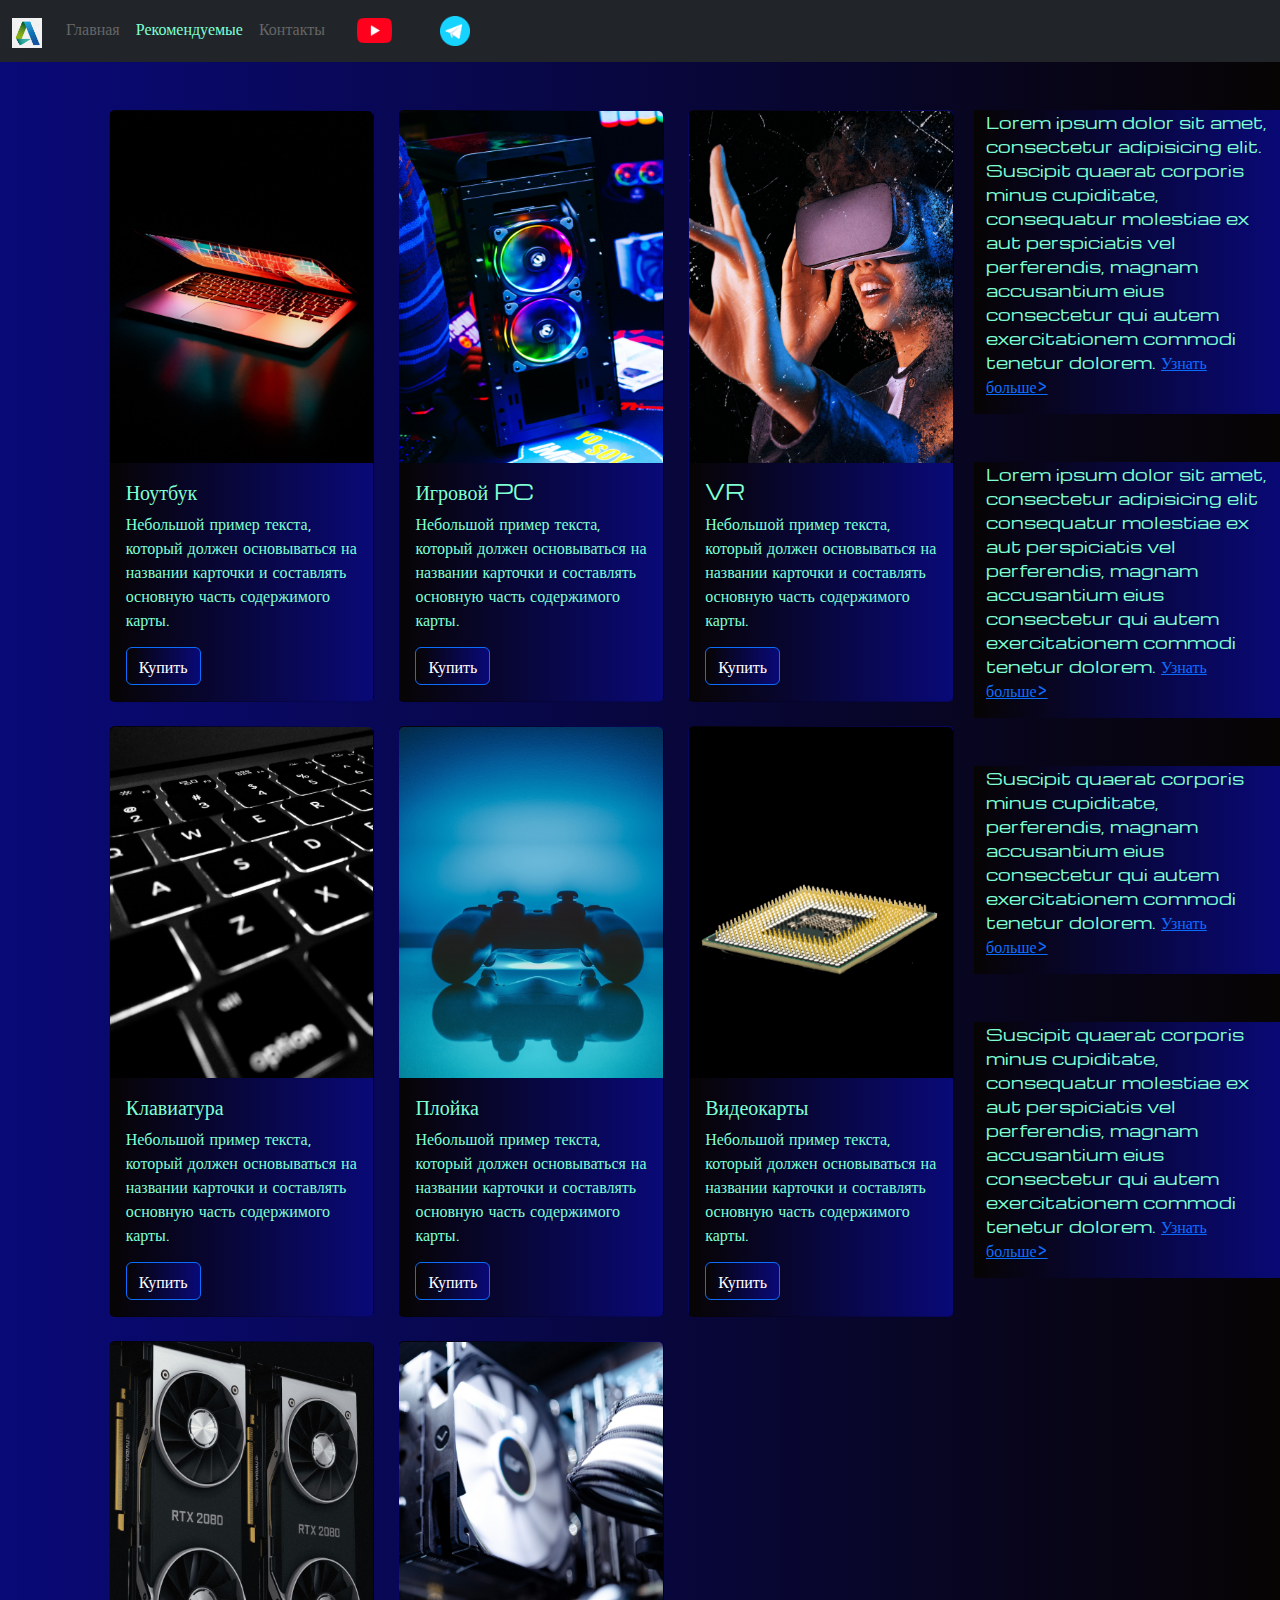
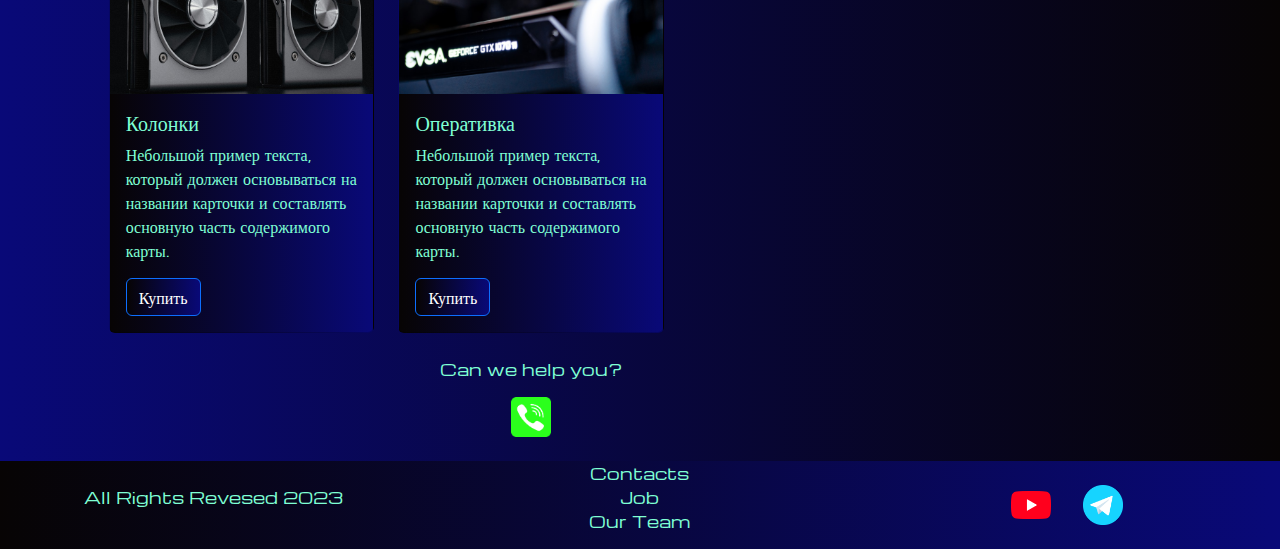
<file: index.html>
<!DOCTYPE html>
<html lang="en">

<head>
    <meta charset="UTF-8">
    <meta name="viewport" content="width=device-width, initial-scale=1.0">
    <title>Document</title>
    <link rel="stylesheet" href="https://cdn.jsdelivr.net/npm/bootstrap@5.3.0/dist/css/bootstrap.min.css">
    <link rel="stylesheet" href="source/styles/mycss.css">
</head>

<body class="bo">
    <header>
        <nav class="navbar navbar-expand-lg bg-dark">
            <div class="container-fluid">
                <a class="navbar-brand" href="pricing.html"><img
                        src="source/files/png-transparent-green-teal-and-blue-triangle-logo-autodesk-revit-logo-autodesk-inventor-autocad-a-letter-angle-3d-computer-graphics-rectangle.png"
                        alt=""></a>
                <button class="navbar-toggler" type="button" data-bs-toggle="collapse" data-bs-target="#navbarNav"
                    aria-controls="navbarNav" aria-expanded="false" aria-label="Переключатель навигации">
                    <span class="navbar-toggler-icon"></span>
                </button>
                <div class="collapse navbar-collapse" id="navbarNav">
                    <ul class="navbar-nav">
                        <li class="nav-item">
                            <a class="nav-link active" aria-current="page" href="pricing.html">Главная</a>
                        </li>
                        <li class="nav-item">
                            <a class="nav-link" href="/">Рекомендуемые</a>
                        </li>
                        <li class="nav-item">
                            <a class="nav-link active" href="/">Контакты</a>
                        </li>
                        <li class="nav-item">
                            <a class="nav-link active" href="/"><img style="width: 35px; margin-inline: 1em;"
                                    src="source/files/yt.png" alt=""></a>
                        </li>
                        <li class="nav-item">
                            <a class="nav-link active" href="/"><img style="width: 30px; margin-inline: 1em;"
                                    src="source/files/tg.png" alt=""></a>
                        </li>
                    </ul>
                </div>
            </div>
        </nav>
    </header>

    <section>
        <div class=".container-fluid mt-4">
            <div class="row">
                <div class="col-lg-1">
                </div>

                <div class="col-lg-8 col-md-12">
                    <div class="row">
                        <div class="col-lg-4 col-md-6 mt-4">
                            <div class="card">
                                <img src="source/files/laptop.png" class="card-img-top" alt="...">
                                <div class="card-body">
                                    <h5 class="card-title">Ноутбук</h5>
                                    <p class="card-text">Небольшой пример текста, который должен основываться на
                                        названии
                                        карточки и составлять основную часть содержимого карты.</p>
                                    <a href="#" class="btn btn-primary">Купить</a>
                                </div>
                            </div>
                        </div>
                        <div class="col-lg-4 col-md-6 mt-4">
                            <div class="card">
                                <img src="source/files/gaming pc.png" class="card-img-top" alt="...">
                                <div class="card-body">
                                    <h5 class="card-title">Игровой PC</h5>
                                    <p class="card-text">Небольшой пример текста, который должен основываться на
                                        названии
                                        карточки и составлять основную часть содержимого карты.</p>
                                    <a href="#" class="btn btn-primary">Купить</a>
                                </div>
                            </div>
                        </div>
                        <div class="col-lg-4 col-md-6 mt-4">
                            <div class="card">
                                <img src="source/files/vr.png" class="card-img-top" alt="...">
                                <div class="card-body">
                                    <h5 class="card-title">VR</h5>
                                    <p class="card-text">Небольшой пример текста, который должен основываться на
                                        названии
                                        карточки и составлять основную часть содержимого карты.</p>
                                    <a href="#" class="btn btn-primary">Купить</a>
                                </div>
                            </div>
                        </div>
                        <div class="col-lg-4 col-md-6 mt-4">
                            <div class="card">
                                <img src="source/files/acc.png" class="card-img-top" alt="...">
                                <div class="card-body">
                                    <h5 class="card-title">Клавиатура</h5>
                                    <p class="card-text">Небольшой пример текста, который должен основываться на
                                        названии
                                        карточки и составлять основную часть содержимого карты.</p>
                                    <a href="#" class="btn btn-primary">Купить</a>
                                </div>
                            </div>
                        </div>
                        <div class="col-lg-4 col-md-6 mt-4">
                            <div class="card">
                                <img src="source/files/controller.png" class="card-img-top" alt="...">
                                <div class="card-body">
                                    <h5 class="card-title">Плойка</h5>
                                    <p class="card-text">Небольшой пример текста, который должен основываться на
                                        названии
                                        карточки и составлять основную часть содержимого карты.</p>
                                    <a href="#" class="btn btn-primary">Купить</a>
                                </div>
                            </div>
                        </div>
                        <div class="col-lg-4 col-md-6 mt-4">
                            <div class="card">
                                <img src="source/files/cpu.png" class="card-img-top" alt="...">
                                <div class="card-body">
                                    <h5 class="card-title">Видеокарты</h5>
                                    <p class="card-text">Небольшой пример текста, который должен основываться на
                                        названии
                                        карточки и составлять основную часть содержимого карты.</p>
                                    <a href="#" class="btn btn-primary">Купить</a>
                                </div>
                            </div>
                        </div>
                        <div class="col-lg-4 col-md-6 mt-4">
                            <div class="card">
                                <img src="source/files/gpu.png" class="card-img-top" alt="...">
                                <div class="card-body">
                                    <h5 class="card-title">Колонки</h5>
                                    <p class="card-text">Небольшой пример текста, который должен основываться на
                                        названии
                                        карточки и составлять основную часть содержимого карты.</p>
                                    <a href="#" class="btn btn-primary">Купить</a>
                                </div>
                            </div>
                        </div>
                        <div class="col-lg-4 col-md-6 mt-4">
                            <div class="card">
                                <img src="source/files/other.png" class="card-img-top" alt="...">
                                <div class="card-body">
                                    <h5 class="card-title">Оперативка</h5>
                                    <p class="card-text">Небольшой пример текста, который должен основываться на
                                        названии
                                        карточки и составлять основную часть содержимого карты.</p>
                                    <a href="#" class="btn btn-primary">Купить</a>
                                </div>
                            </div>
                        </div>
                    </div>
                    <div class="col-lg-12 col-md-12 text-center mt-4">
                        <p>Can we help you?</p>
                    </div>
                    <div class="col-lg-12 col-md-12 text-center">
                        <img class="call-anim" style="width: 40px;" src="source/files/phone.png" alt="">
                    </div>
                </div>

                <div class="col-lg-3 col-md-12">
                    <div class="row px-2">
                        <div class="col-lg-12 sidebar my-4">
                            <p>Lorem ipsum dolor sit amet, consectetur adipisicing elit. Suscipit quaerat corporis minus
                                cupiditate, consequatur molestiae ex aut perspiciatis vel perferendis, magnam
                                accusantium eius consectetur qui autem exercitationem commodi tenetur dolorem. <a
                                    href="#">Узнать больше></a></p>
                        </div>
                        <div class="col-lg-12 sidebar my-4">
                            <p>Lorem ipsum dolor sit amet, consectetur adipisicing elit consequatur molestiae ex aut
                                perspiciatis vel perferendis, magnam accusantium eius consectetur qui autem
                                exercitationem commodi tenetur dolorem. <a href="#">Узнать больше></a></p>
                        </div>
                        <div class="col-lg-12 sidebar my-4">
                            <p>Suscipit quaerat corporis minus cupiditate, perferendis, magnam accusantium eius
                                consectetur qui autem exercitationem commodi tenetur dolorem. <a href="#">Узнать
                                    больше></a></p>
                        </div>
                        <div class="col-lg-12 sidebar my-4">
                            <p>Suscipit quaerat corporis minus cupiditate, consequatur molestiae ex aut perspiciatis vel
                                perferendis, magnam accusantium eius consectetur qui autem exercitationem commodi
                                tenetur dolorem. <a href="#">Узнать больше></a></p>
                        </div>
                    </div>
                </div>


            </div>


        </div>

    </section>

    <footer class="mt-4">
        <div class="container-fluid">
            <div class="row">
<div class="col-lg-4 col-md-12 footer-text text-center">
    <p>All Rights Revesed 2023</p>
</div>
<div class="col-lg-4 col-md-12 footer-text text-center">
    <p>Contacts<br>Job<br>Our Team</p>
</div>
<div class="col-lg-4 col-md-12 footer-text media-center">
<img style="width: 40px; margin-inline: 1em;" src="source/files/yt.png" alt="">
<img style="width: 40px; margin-inline: 1em;" src="source/files/tg.png" alt="">
</div>                
            </div>
        </div>
    </footer>

    <script src="https://cdn.jsdelivr.net/npm/bootstrap@5.3.0/dist/js/bootstrap.bundle.min.js"></script>
</body>

</html>
</file>
<file: source/styles/mycss.css>
@import url("https://fonts.googleapis.com/css?family=Michroma&display=swap");

.bo {
    font-family: Michroma, serif;
    background: linear-gradient(90deg, #090978 0%, #070404 100%);
}

p {
  color: aquamarine;
}

.nav-link {
  color: aquamarine;
}

.navbar-nav .nav-link.active {
  color: rgb(102, 102, 102);
}

.navbar-brand > img {
  width: 30px;
}

.navbar-toggler {
  background-color: rgb(58, 58, 58);
}

.sidebar {
    color: aquamarine;
    background: linear-gradient(270deg, #090978 0%, #070404 100%);
}

.card {
    background: linear-gradient(270deg, #090978 0%, #070404 100%);
    color: aquamarine;
}

.slide-text,
.footer-text {
  color: aquamarine;
  margin: auto auto;
}

footer, .btn-primary {
  background: linear-gradient(270deg, #090978 0%, #070404 100%);
}

.call-anim {
  animation: call 2s ease 0s infinite normal forwards;
}

@keyframes call {
	0%,
	100% {
		transform: translateX(0%);
		transform-origin: 50% 50%;
	}

	15% {
		transform: translateX(-30px) rotate(-6deg);
	}

	30% {
		transform: translateX(15px) rotate(6deg);
	}

	45% {
		transform: translateX(-15px) rotate(-3.6deg);
	}

	60% {
		transform: translateX(9px) rotate(2.4deg);
	}

	75% {
		transform: translateX(-6px) rotate(-1.2deg);
	}
}

@media (max-width: 755px) {
  .carousel-indicators {
    display: none;
  }
}

.media-center {
display: flex;
justify-content: center;
align-items: center;
}
</file>
